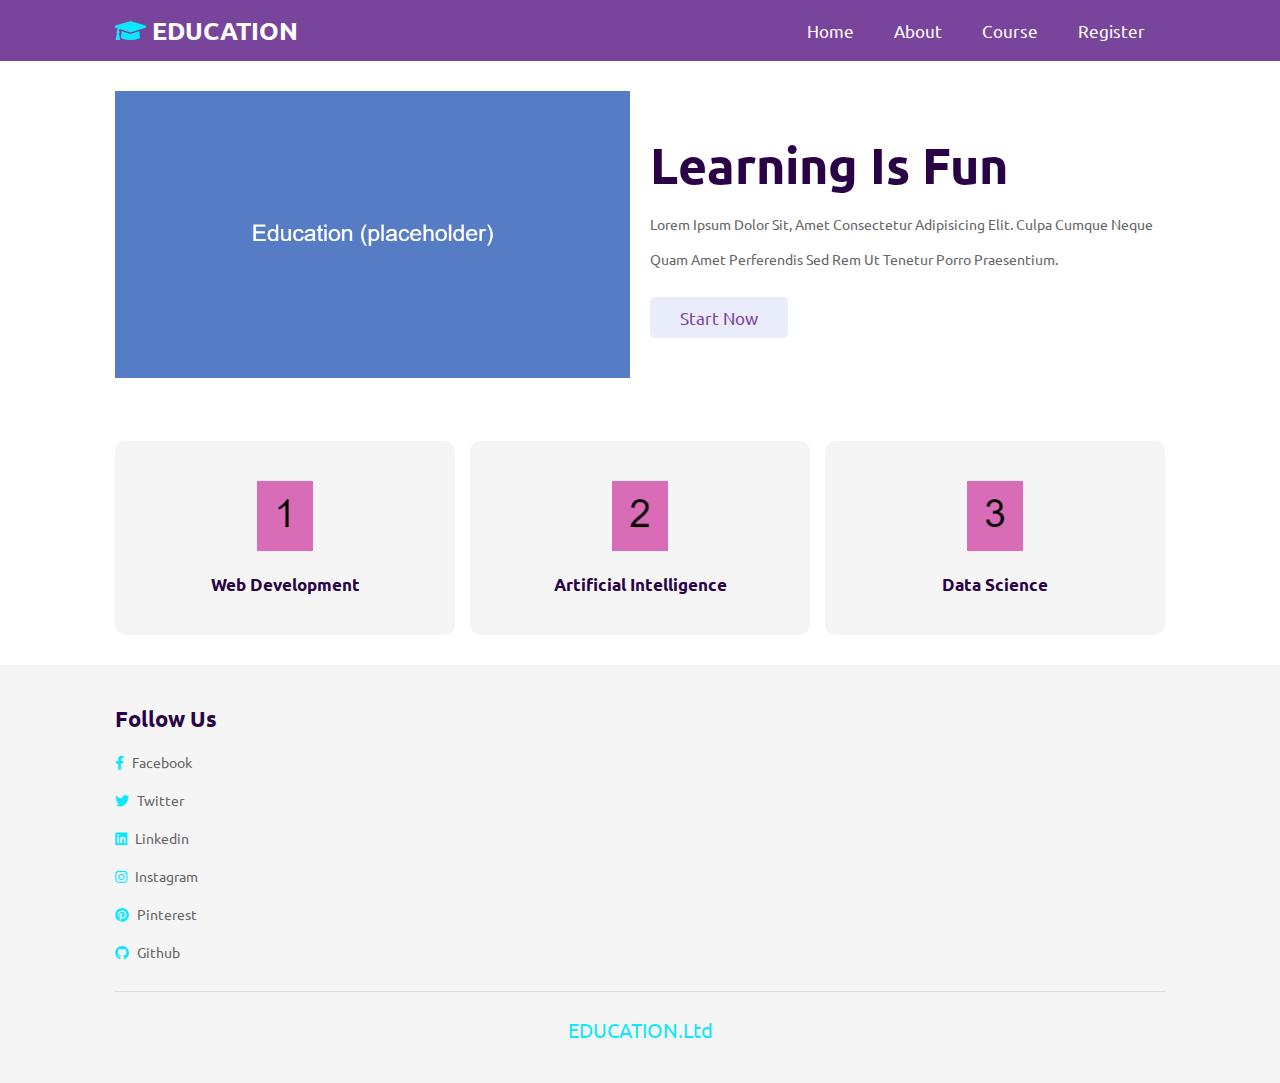
<file: index.html>
<!DOCTYPE html>
<html lang="en">
  <head>
    <meta charset="UTF-8" />
    <meta http-equiv="X-UA-Compatible" content="IE=edge" />
    <meta name="viewport" content="width=device-width, initial-scale=1.0" />
    <title>WEBSITE</title>

    <!-- font awesome cdn link  -->
    <link
      rel="stylesheet"
      href="https://cdnjs.cloudflare.com/ajax/libs/font-awesome/5.15.4/css/all.min.css"
    />

    <!-- custom css file link  -->
    <link rel="stylesheet" href="css/style.css" />

    <script src="js/script.js"></script>
  </head>
  <body>
    <header class="header">
      <a href="index.html" class="logo">
        <i class="fas fa-graduation-cap"></i> EDUCATION
      </a>

      <div id="menu-btn" class="fas fa-bars"></div>

      <nav class="navbar">
        <ul>
          <li><a href="index.html">home</a></li>
          <li><a href="about.html">about</a></li>
          <li>
            <a href="course-3.html">course </a>
          </li>

          <li><a href="contact.html">Register</a></li>
        </ul>
      </nav>
    </header>

    <!-- header section ends -->

    <!-- home section starts  -->

    <section class="home">
      <div class="image">
        <img src="images1/dummy_900x501_ffffff_577cc6_education-placeholder.png" alt="" />
      
      </div>

      <div class="content">
        <h3>Learning is Fun</h3>
        <p>
          Lorem ipsum dolor sit, amet consectetur adipisicing elit. Culpa cumque
          neque quam amet perferendis sed rem ut tenetur porro praesentium.
        </p>
        <a href="#" class="btn">Start now</a>
      </div>
    </section>

    <!-- home section ends -->

    <!-- categories section starts  -->

    <section class="category">
      <a href="#" class="box">
        <img src="images1/dummy_58x73_000000_d86cb6_1.png" alt="" />
        <h3>Web Development</h3>
      </a>

      <a href="#" class="box">
        <img src="images1/dummy_58x73_000000_d86cb6_2.png" alt="" />
        <h3>Artificial Intelligence</h3>
      </a>

      <a href="#" class="box">
        <img src="images1/dummy_58x73_000000_d86cb6_3.png" alt="" />
        <h3>Data Science</h3>
      </a>
    </section>

    <!-- categories section ends -->

    <!-- footer section starts  -->

    <section class="footer">
      <div class="box-container">
        <div class="box">
          

          <div class="box">
            <h3>follow us</h3>
            <a href="#"> <i class="fab fa-facebook-f"></i> facebook </a>
            <a href="#"> <i class="fab fa-twitter"></i> twitter </a>
            <a href="#"> <i class="fab fa-linkedin"></i> linkedin </a>
            <a href="#"> <i class="fab fa-instagram"></i> instagram </a>
            <a href="#"> <i class="fab fa-pinterest"></i> pinterest </a>
            <a href="#"> <i class="fab fa-github"></i> github </a>
          </div>
        </div>
      </div>

      <div class="credit">
        <span>EDUCATION.ltd</span>
      </div>
    </section>

    
  </body>
</html>
</file>
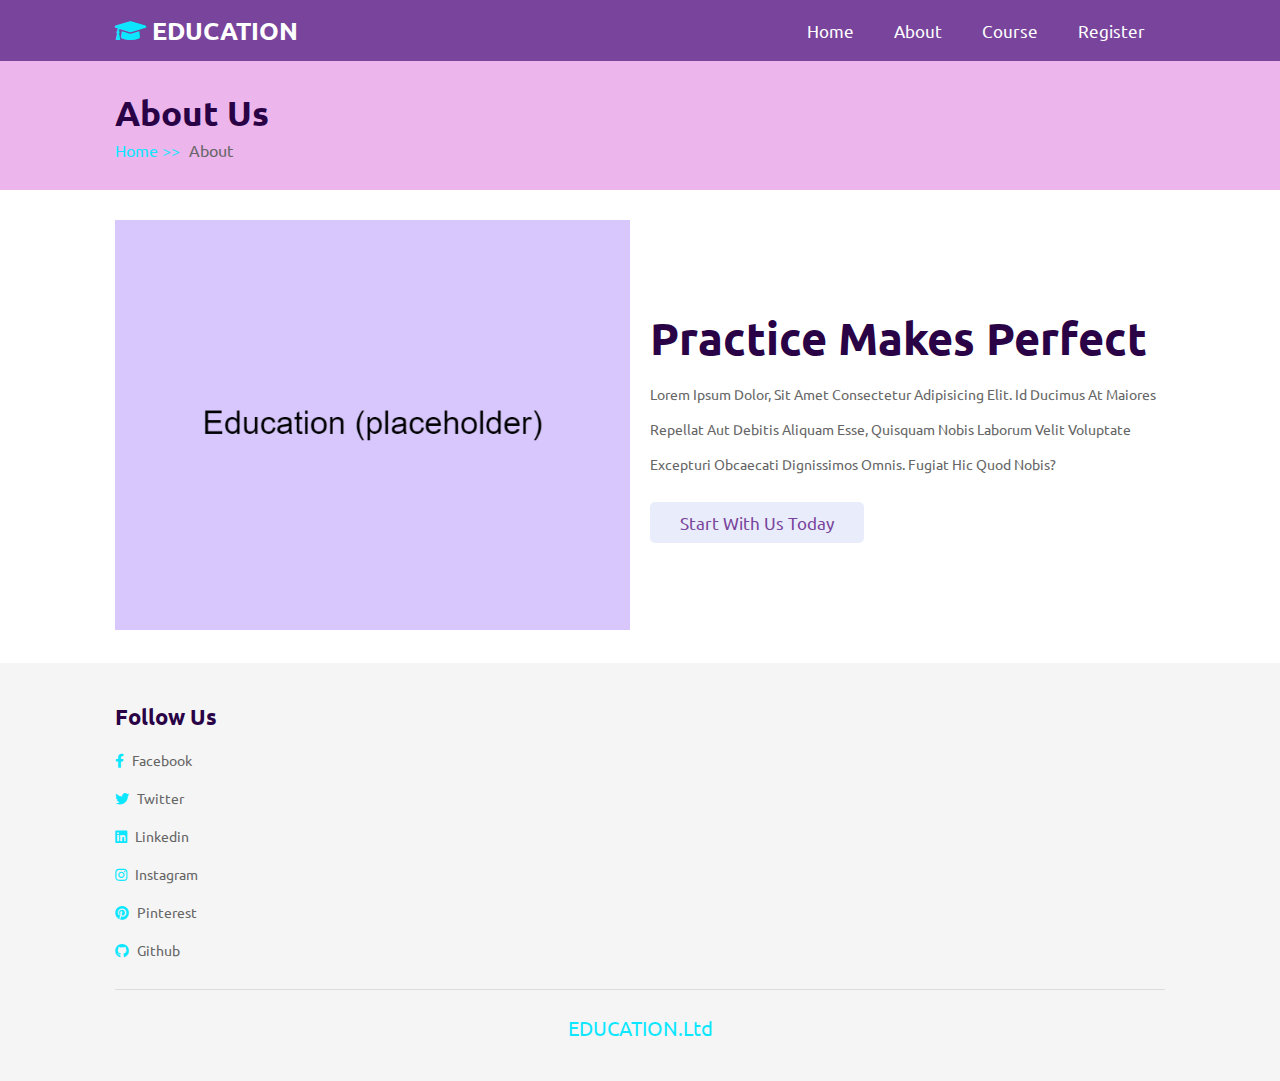
<file: about.html>
<!DOCTYPE html>
<html lang="en">
  <head>
    <meta charset="UTF-8" />
    <meta http-equiv="X-UA-Compatible" content="IE=edge" />
    <meta name="viewport" content="width=device-width, initial-scale=1.0" />
    <title>about</title>

    <!-- font awesome cdn link  -->
    <link
      rel="stylesheet"
      href="https://cdnjs.cloudflare.com/ajax/libs/font-awesome/5.15.4/css/all.min.css"
    />

    <!-- custom css file link  -->
    <link rel="stylesheet" href="css/style.css" />

    <script src="js/script.js"></script>
  </head>
  <body>
    <!-- header section starts  -->

    <header class="header">
      <a href="index.html" class="logo">
        <i class="fas fa-graduation-cap"></i> EDUCATION
      </a>

      <div id="menu-btn" class="fas fa-bars"></div>

      <nav class="navbar">
        <ul>
          <li><a href="index.html">home</a></li>
          <li><a href="about.html">about</a></li>
          <li>
            <a href="course-3.html">course </a>
          </li>

          <li><a href="contact.html">Register</a></li>
        </ul>
      </nav>
    </header>

    <!-- header section ends -->

    <section class="heading">
      <h3>about us</h3>
      <p><a href="index.html">home >></a> about</p>
    </section>

    <!-- about section starts  -->

    <section class="about">
      <div class="image">
        <img src="images1/dummy_640x510_000000_d7c7fc_education-placeholder.png" alt="" />
      </div>

      <div class="content">
        <h3>Practice makes Perfect</h3>
        <p>
          Lorem ipsum dolor, sit amet consectetur adipisicing elit. Id ducimus
          at maiores repellat aut debitis aliquam esse, quisquam nobis laborum
          velit voluptate excepturi obcaecati dignissimos omnis. Fugiat hic quod
          nobis?
        </p>
        <a href="#" class="btn">Start with us today</a>
      </div>
    </section>

    <!-- about section ends -->

    <!-- footer section starts  -->

    <section class="footer">
      <div class="box-container">
        <div class="box">
          <div class="box">
            <h3>follow us</h3>
            <a href="#"> <i class="fab fa-facebook-f"></i> facebook </a>
            <a href="#"> <i class="fab fa-twitter"></i> twitter </a>
            <a href="#"> <i class="fab fa-linkedin"></i> linkedin </a>
            <a href="#"> <i class="fab fa-instagram"></i> instagram </a>
            <a href="#"> <i class="fab fa-pinterest"></i> pinterest </a>
            <a href="#"> <i class="fab fa-github"></i> github </a>
          </div>
        </div>
      </div>

      <div class="credit"><span>EDUCATION.Ltd</span></div>
    </section>

    <!-- footer section ends -->
  </body>
</html>
</file>
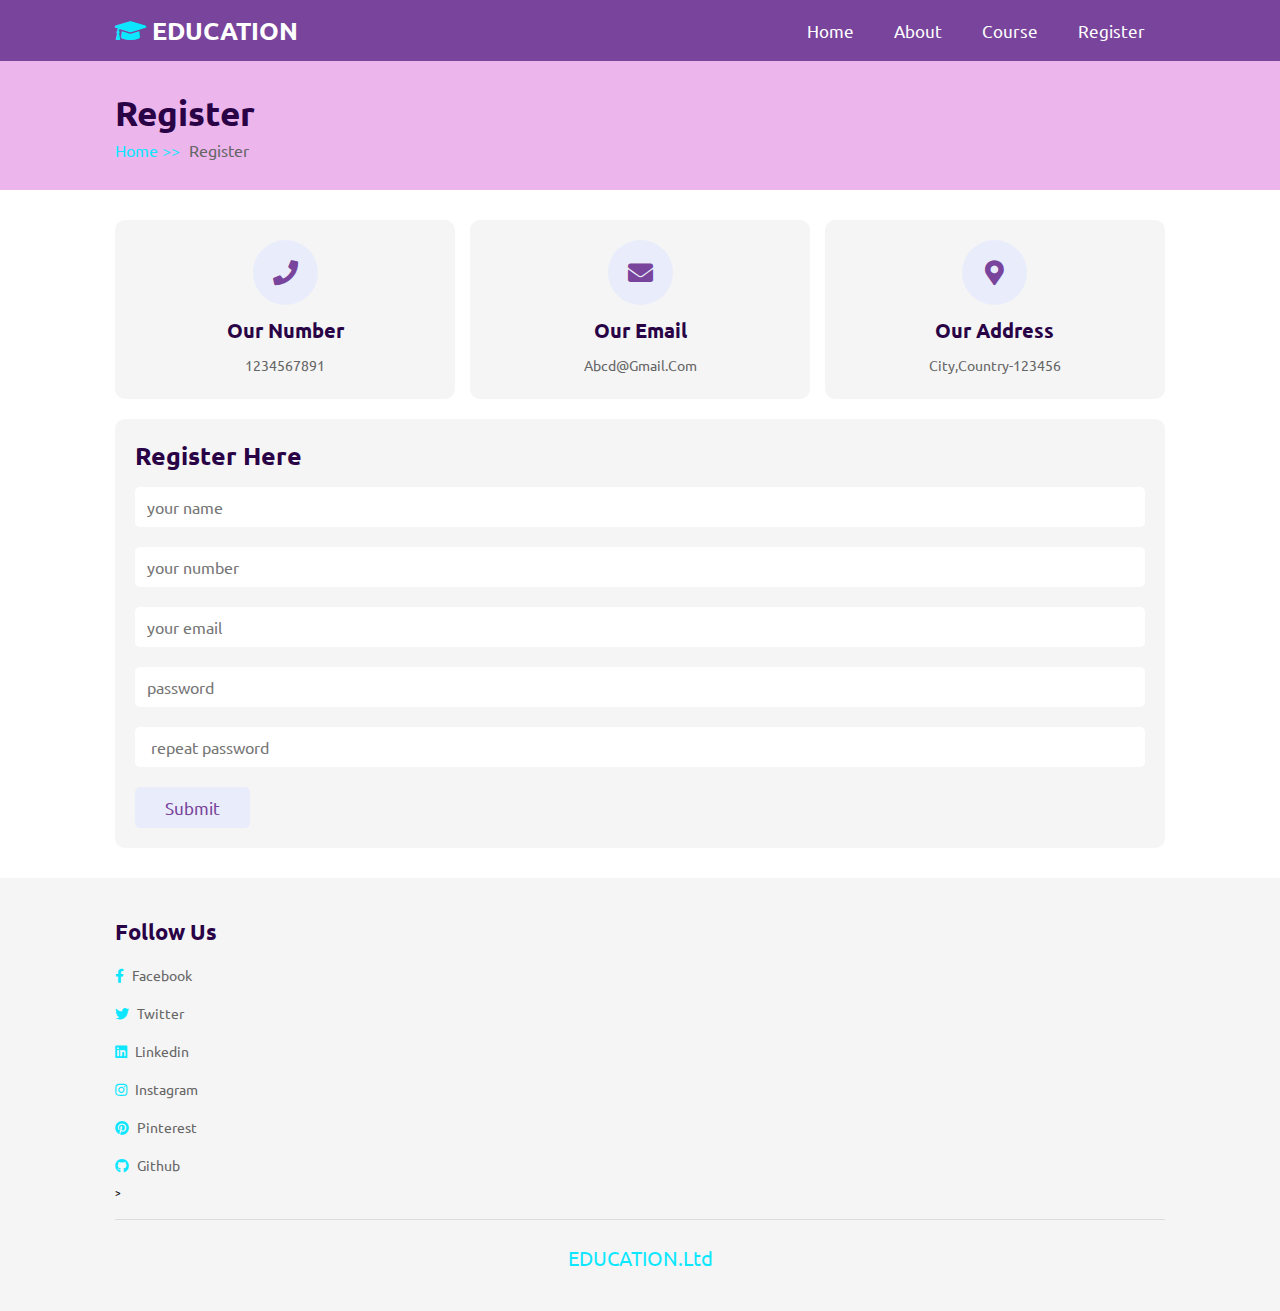
<file: contact.html>
<!DOCTYPE html>
<html lang="en">
  <head>
    <meta charset="UTF-8" />
    <meta http-equiv="X-UA-Compatible" content="IE=edge" />
    <meta name="viewport" content="width=device-width, initial-scale=1.0" />
    <title>Register</title>

    <!-- font awesome cdn link  -->
    <link
      rel="stylesheet"
      href="https://cdnjs.cloudflare.com/ajax/libs/font-awesome/5.15.4/css/all.min.css"
    />

    <!-- custom css file link  -->
    <link rel="stylesheet" href="css/style.css" />
  </head>
  <body>
    <!-- header section starts  -->

    <header class="header">
      <a href="index.html" class="logo">
        <i class="fas fa-graduation-cap"></i> EDUCATION
      </a>

      <div id="menu-btn" class="fas fa-bars"></div>

      <nav class="navbar">
        <ul>
          <li><a href="index.html">home</a></li>
          <li><a href="about.html">about</a></li>
          <li>
            <a href="course-3.html">course </a>
          </li>

          <li><a href="contact.html">Register</a></li>
        </ul>
      </nav>
    </header>

    <!-- header section ends -->

    <section class="heading">
      <h3>Register</h3>
      <p><a href="index.html">home >></a> Register</p>
    </section>

    <section class="contact">
      <div class="icons-container">
        <div class="icons">
          <i class="fas fa-phone"></i>
          <h3>our number</h3>
          <p>1234567891</p>
        </div>

        <div class="icons">
          <i class="fas fa-envelope"></i>
          <h3>our email</h3>
          <p>abcd@gmail.com</p>
        </div>

        <div class="icons">
          <i class="fas fa-map-marker-alt"></i>
          <h3>our address</h3>
          <p>city,country-123456</p>
        </div>
      </div>

      <div class="row">
        <form action="">
          <h3>Register Here</h3>
          <input type="text" name="name" placeholder="your name" class="box" />
          <input
            type="tel"
            name="number"
            placeholder="your number"
            class="box"
          />
          <input
            type="email"
            name="email"
            placeholder="your email"
            class="box"
          />

          <input
            type="password"
            name="password"
            placeholder="password"
            class="box"
          />

          <input
            type="password"
            name="password"
            placeholder=" repeat password"
            class="box"
          />

          <input type="submit" value="submit" class="btn" />
        </form>
      </div>
    </section>

    <!-- footer section starts  -->

    <section class="footer">
      <div class="box-container">
        <div class="box">
          <div class="box">
            <h3>follow us</h3>
            <a href="#"> <i class="fab fa-facebook-f"></i> facebook </a>
            <a href="#"> <i class="fab fa-twitter"></i> twitter </a>
            <a href="#"> <i class="fab fa-linkedin"></i> linkedin </a>
            <a href="#"> <i class="fab fa-instagram"></i> instagram </a>
            <a href="#"> <i class="fab fa-pinterest"></i> pinterest </a>
            <a href="#"> <i class="fab fa-github"></i> github </a>
          </div>
        </div>
      </div>
      >

      <div class="credit"><span>EDUCATION.Ltd</span></div>
    </section>

    <!-- footer section ends -->

    <!-- custom js file link  -->
    <script src="js/script.js"></script>
  </body>
</html>
</file>
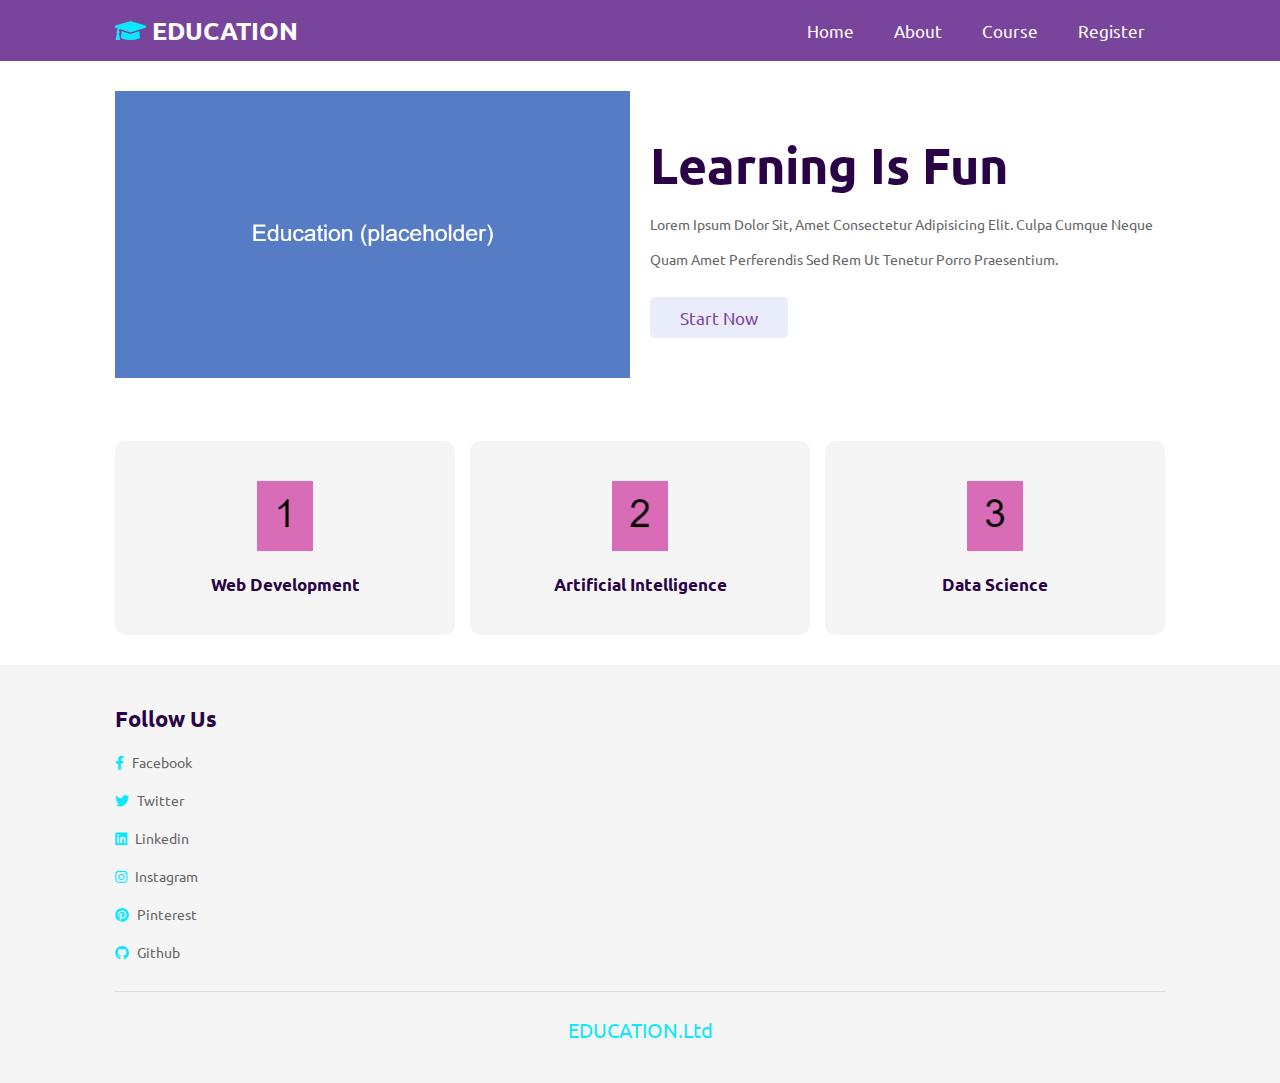
<file: home.html>
<!DOCTYPE html>
<html lang="en">
  <head>
    <meta charset="UTF-8" />
    <meta http-equiv="X-UA-Compatible" content="IE=edge" />
    <meta name="viewport" content="width=device-width, initial-scale=1.0" />
    <title>WEBSITE</title>

    <!-- font awesome cdn link  -->
    <link
      rel="stylesheet"
      href="https://cdnjs.cloudflare.com/ajax/libs/font-awesome/5.15.4/css/all.min.css"
    />

    <!-- custom css file link  -->
    <link rel="stylesheet" href="css/style.css" />

    <script src="js/script.js"></script>
  </head>
  <body>
    <header class="header">
      <a href="home.html" class="logo">
        <i class="fas fa-graduation-cap"></i> EDUCATION
      </a>

      <div id="menu-btn" class="fas fa-bars"></div>

      <nav class="navbar">
        <ul>
          <li><a href="home.html">home</a></li>
          <li><a href="about.html">about</a></li>
          <li>
            <a href="course-3.html">course </a>
          </li>

          <li><a href="contact.html">Register</a></li>
        </ul>
      </nav>
    </header>

    <!-- header section ends -->

    <!-- home section starts  -->

    <section class="home">
      <div class="image">
        <img src="images1/dummy_900x501_ffffff_577cc6_education-placeholder.png" alt="" />
      
      </div>

      <div class="content">
        <h3>Learning is Fun</h3>
        <p>
          Lorem ipsum dolor sit, amet consectetur adipisicing elit. Culpa cumque
          neque quam amet perferendis sed rem ut tenetur porro praesentium.
        </p>
        <a href="#" class="btn">Start now</a>
      </div>
    </section>

    <!-- home section ends -->

    <!-- categories section starts  -->

    <section class="category">
      <a href="#" class="box">
        <img src="images1/dummy_58x73_000000_d86cb6_1.png" alt="" />
        <h3>Web Development</h3>
      </a>

      <a href="#" class="box">
        <img src="images1/dummy_58x73_000000_d86cb6_2.png" alt="" />
        <h3>Artificial Intelligence</h3>
      </a>

      <a href="#" class="box">
        <img src="images1/dummy_58x73_000000_d86cb6_3.png" alt="" />
        <h3>Data Science</h3>
      </a>
    </section>

    <!-- categories section ends -->

    <!-- footer section starts  -->

    <section class="footer">
      <div class="box-container">
        <div class="box">
          

          <div class="box">
            <h3>follow us</h3>
            <a href="#"> <i class="fab fa-facebook-f"></i> facebook </a>
            <a href="#"> <i class="fab fa-twitter"></i> twitter </a>
            <a href="#"> <i class="fab fa-linkedin"></i> linkedin </a>
            <a href="#"> <i class="fab fa-instagram"></i> instagram </a>
            <a href="#"> <i class="fab fa-pinterest"></i> pinterest </a>
            <a href="#"> <i class="fab fa-github"></i> github </a>
          </div>
        </div>
      </div>

      <div class="credit">
        <span>EDUCATION.ltd</span>
      </div>
    </section>

    
  </body>
</html>
</file>
<file: css/style.css>
@import url("https://fonts.googleapis.com/css2?family=Ubuntu&display=swap");
* {
  font-family: "Ubuntu", sans-serif;
  margin: 0;
  padding: 0;
  -webkit-box-sizing: border-box;
  box-sizing: border-box;
  text-transform: capitalize;
  text-decoration: none;
  outline: none;
  border: none;
  -webkit-transition: all 0.2s linear;
  transition: all 0.2s linear;
}

html {
  font-size: 62.5%;
  overflow-x: hidden;
}

section {
  padding: 3rem 9%;
}

.btn {
  display: inline-block;
  margin-top: 1rem;
  padding: 1rem 3rem;
  background: #e9edfb;
  color: #79449c;
  cursor: pointer;
  border-radius: 0.5rem;
  font-size: 1.7rem;
}

.btn:hover {
  color: #fff;
  background: #79449c;
}

.heading {
  background: url(../images1/ebb5eb.png) no-repeat;
  background-size: cover;
  background-position: center;
}

.heading h3 {
  font-size: 3.5rem;
  color: #290346;
}

.heading p {
  font-size: 1.6rem;
  color: #666;
  padding-top: 0.5rem;
}

.heading p a {
  padding-right: 0.5rem;
  color: #0ce7ff;
}

.heading p a:hover {
  color: #79449c;
}

.header {
  position: -webkit-sticky;
  position: sticky;
  top: 0;
  left: 0;
  right: 0;
  z-index: 1000;
  display: -webkit-box;
  display: -ms-flexbox;
  display: flex;
  -webkit-box-align: center;
  -ms-flex-align: center;
  align-items: center;
  -webkit-box-pack: justify;
  -ms-flex-pack: justify;
  justify-content: space-between;
  padding: 0 9%;
  background: #79449c;
}

.header .logo {
  font-size: 2.5rem;
  font-weight: bolder;
  color: #fff;
}

.header .logo i {
  color: #0ce7ff;
}

.header .navbar ul {
  list-style: none;
}

.header .navbar ul li {
  position: relative;
  float: left;
}

.header .navbar ul li:hover ul {
  display: block;
}

.header .navbar ul li a {
  padding: 2rem;
  display: block;
  font-size: 1.7rem;
  color: #fff;
}

.header .navbar ul li a:hover {
  background: #0ce7ff;
}

.header .navbar ul li ul {
  position: absolute;
  left: 0;
  width: 20rem;
  background: #79449c;
  display: none;
}

.header .navbar ul li ul li {
  width: 100%;
}

#menu-btn {
  cursor: pointer;
  color: #fff;
  font-size: 2.5rem;
  display: none;
}

.home {
  display: -webkit-box;
  display: -ms-flexbox;
  display: flex;
  -webkit-box-align: center;
  -ms-flex-align: center;
  align-items: center;
  -ms-flex-wrap: wrap;
  flex-wrap: wrap;
  gap: 2rem;
}

.home .image {
  -webkit-box-flex: 1;
  -ms-flex: 1 1 42rem;
  flex: 1 1 42rem;
}

.home .image img {
  width: 100%;
}

.home .content {
  -webkit-box-flex: 1;
  -ms-flex: 1 1 42rem;
  flex: 1 1 42rem;
}

.home .content h3 {
  color: #290346;
  font-size: 5rem;
}

.home .content p {
  font-size: 1.4rem;
  color: #666;
  padding: 1rem 0;
  line-height: 2.5;
}

.category {
  display: -ms-grid;
  display: grid;
  -ms-grid-columns: (minmax(16rem, 1fr)) [auto-fit];
  grid-template-columns: repeat(auto-fit, minmax(16rem, 1fr));
  gap: 1.5rem;
}

.category .box {
  border-radius: 1rem;
  background: #f5f5f5;
  padding: 4rem 3rem;
  text-align: center;
}

.category .box img {
  height: 7rem;
  margin-bottom: 2rem;
}

.category .box h3 {
  font-size: 1.7rem;
  color: #290346;
}

.about {
  display: -webkit-box;
  display: -ms-flexbox;
  display: flex;
  -webkit-box-align: center;
  -ms-flex-align: center;
  align-items: center;
  -ms-flex-wrap: wrap;
  flex-wrap: wrap;
  gap: 2rem;
}

.about .image {
  -webkit-box-flex: 1;
  -ms-flex: 1 1 42rem;
  flex: 1 1 42rem;
}

.about .image img {
  width: 100%;
}

.about .content {
  -webkit-box-flex: 1;
  -ms-flex: 1 1 42rem;
  flex: 1 1 42rem;
}

.about .content h3 {
  color: #290346;
  font-size: 4.5rem;
}

.about .content p {
  font-size: 1.4rem;
  padding: 1rem 0;
  color: #666;
  line-height: 2.5;
}

.course-1 {
  display: -ms-grid;
  display: grid;
  -ms-grid-columns: (minmax(31rem, 1fr)) [auto-fit];
  grid-template-columns: repeat(auto-fit, minmax(31rem, 1fr));
  gap: 1.5rem;
}

.course-1 .box {
  background: #f5f5f5;
  border-radius: 1rem;
  text-align: center;
  padding: 3rem 2rem;
}

.course-1 .box img {
  margin-bottom: 1rem;
  height: 8rem;
}

.course-1 .box h3 {
  font-size: 2rem;
  color: #290346;
  padding: 0.5rem 0;
}

.course-1 .box p {
  font-size: 1.4rem;
  color: #666;
  line-height: 2.5;
  padding: 1rem 0;
}

.course-2 {
  display: -ms-grid;
  display: grid;
  -ms-grid-columns: (minmax(31rem, 1fr)) [auto-fit];
  grid-template-columns: repeat(auto-fit, minmax(31rem, 1fr));
  gap: 1.5rem;
}

.course-2 .box {
  padding: 2rem;
  border-radius: 1rem;
  background: #f5f5f5;
}

.course-2 .box .image {
  margin-bottom: 2rem;
  text-align: center;
}

.course-2 .box .image img {
  height: 22rem;
}

.course-2 .box .content span {
  font-size: 1.4rem;
  color: #0ce7ff;
  background: #ffeaf4;
  padding: 0.5rem 1rem;
}

.course-2 .box .content h3 {
  color: #290346;
  line-height: 2;
  margin-top: 1.5rem;
  font-size: 2rem;
}

.course-2 .box .content p {
  font-size: 1.4rem;
  color: #666;
  line-height: 2.5;
  padding: 1rem 0;
}

.course-2 .box .content .icons {
  margin-top: 2rem;
  padding-top: 2rem;
  display: -webkit-box;
  display: -ms-flexbox;
  display: flex;
  -webkit-box-align: center;
  -ms-flex-align: center;
  align-items: center;
  -webkit-box-pack: justify;
  -ms-flex-pack: justify;
  justify-content: space-between;
  border-top: 0.1rem solid rgba(0, 0, 0, 0.1);
}

.course-2 .box .content .icons a {
  font-size: 1.4rem;
  color: #666;
}

.course-2 .box .content .icons a:hover {
  color: #0ce7ff;
}

.course-2 .box .content .icons a i {
  padding-right: 0.5rem;
  color: #0ce7ff;
}

.course-3 {
  display: -ms-grid;
  display: grid;
  -ms-grid-columns: (minmax(31rem, 1fr)) [auto-fit];
  grid-template-columns: repeat(auto-fit, minmax(31rem, 1fr));
  gap: 1.5rem;
}

.course-3 .box {
  text-align: center;
  overflow: hidden;
}

.course-3 .box:hover .video video {
  -webkit-transform: scale(1.1);
  transform: scale(1.1);
}

.course-3 .box .video {
  height: 25rem;
  width: 100%;
  overflow: hidden;
  border-radius: 0.5rem;
  position: relative;
}

.course-3 .box .video video {
  height: 100%;
  width: 100%;
  -o-object-fit: cover;
  object-fit: cover;
  cursor: pointer;
}

.course-3 .box .video i {
  position: absolute;
  top: 50%;
  left: 50%;
  -webkit-transform: translate(-50%, -50%);
  transform: translate(-50%, -50%);
  font-size: 2rem;
  height: 5rem;
  width: 5rem;
  line-height: 5rem;
  border-radius: 50%;
  background: #fff;
  color: #290346;
  pointer-events: none;
  z-index: 10;
}

.course-3 .box .content {
  padding-top: 1rem;
}

.course-3 .box .content h3 {
  font-size: 1.7rem;
  color: #290346;
  padding: 0.5rem 0;
}

.course-3 .box .content p {
  font-size: 1.5rem;
  color: #666;
}

.main-video {
  position: fixed;
  top: 0;
  left: 0;
  z-index: 10000;
  background: rgba(0, 0, 0, 0.7);
  display: -webkit-box;
  display: -ms-flexbox;
  display: flex;
  -webkit-box-align: center;
  -ms-flex-align: center;
  align-items: center;
  -webkit-box-pack: center;
  -ms-flex-pack: center;
  justify-content: center;
  height: 100%;
  width: 100%;
  display: none;
}

.main-video.active {
  display: -webkit-box;
  display: -ms-flexbox;
  display: flex;
}

.main-video #close-vid {
  position: absolute;
  top: 1.5rem;
  right: 2.5rem;
  font-size: 6rem;
  color: #fff;
  cursor: pointer;
}

.main-video video {
  width: 80%;
  border: 0.5rem solid #fff;
  border-radius: 0.5rem;
}

.teachers {
  display: -ms-grid;
  display: grid;
  -ms-grid-columns: (minmax(27rem, 1fr)) [auto-fit];
  grid-template-columns: repeat(auto-fit, minmax(27rem, 1fr));
  gap: 1.5rem;
}

.teachers .box {
  text-align: center;
  overflow: hidden;
}

.teachers .box:hover .image .share {
  -webkit-transform: translateY(0);
  transform: translateY(0);
}

.teachers .box:hover .image .share a {
  -webkit-transform: translateY(-1rem);
  transform: translateY(-1rem);
  opacity: 1;
  -webkit-transition: -webkit-transform 0.2s 0.2s;
  transition: -webkit-transform 0.2s 0.2s;
  transition: transform 0.2s 0.2s;
  transition: transform 0.2s 0.2s, -webkit-transform 0.2s 0.2s;
}

.teachers .box .image {
  overflow: hidden;
  height: 32rem;
  width: 100%;
  position: relative;
  border-radius: 1rem;
}

.teachers .box .image .share {
  position: absolute;
  top: 0;
  left: 0;
  height: 100%;
  width: 100%;
  background: rgba(0, 0, 0, 0.7);
  display: -webkit-box;
  display: -ms-flexbox;
  display: flex;
  -webkit-box-align: end;
  -ms-flex-align: end;
  align-items: flex-end;
  -webkit-box-pack: center;
  -ms-flex-pack: center;
  justify-content: center;
  z-index: 10;
  overflow: hidden;
  -webkit-transform: translateY(-100%);
  transform: translateY(-100%);
}

.teachers .box .image .share a {
  font-size: 2.5rem;
  margin: 2rem 1.5rem;
  color: #fff;
  -webkit-transform: translateY(5rem);
  transform: translateY(5rem);
  opacity: 0;
}

.teachers .box .image .share a:hover {
  color: #0ce7ff;
}

.teachers .box .image img {
  height: 100%;
  width: 100%;
  -o-object-fit: cover;
  object-fit: cover;
}

.teachers .box .content {
  padding-top: 1rem;
}

.teachers .box .content h3 {
  font-size: 2rem;
  color: #290346;
}

.teachers .box .content span {
  color: #666;
  font-size: 1.5rem;
}

.blog {
  display: -ms-grid;
  display: grid;
  -ms-grid-columns: (minmax(31rem, 1fr)) [auto-fit];
  grid-template-columns: repeat(auto-fit, minmax(31rem, 1fr));
  gap: 1.5rem;
}

.blog .box .image {
  height: 25rem;
  width: 100%;
  overflow: hidden;
}

.blog .box .image img {
  height: 100%;
  width: 100%;
  -o-object-fit: cover;
  object-fit: cover;
  border-radius: 0.5rem;
}

.blog .box .content {
  padding: 2rem;
  background: #f5f5f5;
}

.blog .box .content .icons {
  padding: 1.5rem 0;
  margin-bottom: 1rem;
  display: -webkit-box;
  display: -ms-flexbox;
  display: flex;
  -webkit-box-align: center;
  -ms-flex-align: center;
  align-items: center;
  -webkit-box-pack: justify;
  -ms-flex-pack: justify;
  justify-content: space-between;
}

.blog .box .content .icons a {
  font-size: 1.4rem;
  color: #666;
}

.blog .box .content .icons a:hover {
  color: #79449c;
}

.blog .box .content .icons a i {
  padding-right: 0.5rem;
  color: #79449c;
}

.blog .box .content h3 {
  font-size: 1.7rem;
  padding: 0.5rem 0;
  color: #290346;
}

.blog .box .content p {
  padding: 1rem 0;
  font-size: 1.4rem;
  line-height: 2.5;
  color: #666;
}

.contact .icons-container {
  display: -ms-grid;
  display: grid;
  -ms-grid-columns: (minmax(30rem, 1fr)) [auto-fit];
  grid-template-columns: repeat(auto-fit, minmax(30rem, 1fr));
  gap: 1.5rem;
}

.contact .icons-container .icons {
  text-align: center;
  padding: 2rem;
  border-radius: 1rem;
  background: #f5f5f5;
  margin-bottom: 2rem;
}

.contact .icons-container .icons i {
  height: 6.5rem;
  width: 6.5rem;
  line-height: 6.5rem;
  font-size: 2.5rem;
  color: #79449c;
  background: #e9edfb;
  border-radius: 50%;
  text-align: center;
  margin-bottom: 0.5rem;
}

.contact .icons-container .icons h3 {
  font-size: 2rem;
  color: #290346;
  padding: 0.7rem 0;
}

.contact .icons-container .icons p {
  line-height: 2;
  font-size: 1.4rem;
  color: #666;
}

.contact .row {
  display: -webkit-box;
  display: -ms-flexbox;
  display: flex;
  -ms-flex-wrap: wrap;
  flex-wrap: wrap;
  gap: 1.5rem;
}

.contact .row form {
  -webkit-box-flex: 1;
  -ms-flex: 1 1 42rem;
  flex: 1 1 42rem;
  border-radius: 1rem;
  background: #f5f5f5;
  padding: 2rem;
}

.contact .row form h3 {
  font-size: 2.5rem;
  color: #290346;
  margin-bottom: 0.5rem;
}

.contact .row form .box,
.contact .row form textarea {
  width: 100%;
  padding: 1rem 1.2rem;
  font-size: 1.6rem;
  color: #666;
  text-transform: none;
  margin: 1rem 0;
  border-radius: 0.5rem;
  background: #fff;
}

.contact .row form textarea {
  height: 15rem;
  resize: none;
}

.contact .row .map {
  -webkit-box-flex: 1;
  -ms-flex: 1 1 42rem;
  flex: 1 1 42rem;
  width: 100%;
  border-radius: 1rem;
}

.footer {
  background: #f5f5f5;
}

.footer .box-container {
  display: -ms-grid;
  display: grid;
  -ms-grid-columns: (minmax(25rem, 1fr)) [auto-fit];
  grid-template-columns: repeat(auto-fit, minmax(25rem, 1fr));
  gap: 1.5rem;
}

.footer .box-container .box h3 {
  font-size: 2.2rem;
  padding: 1rem 0;
  color: #290346;
}

.footer .box-container .box a {
  display: block;
  font-size: 1.4rem;
  padding: 1rem 0;
  color: #666;
}

.footer .box-container .box a:hover {
  color: #0ce7ff;
}

.footer .box-container .box a:hover i {
  padding-right: 2rem;
}

.footer .box-container .box a i {
  color: #0ce7ff;
  padding-right: 0.5rem;
}

.footer .credit {
  text-align: center;
  margin-top: 2rem;
  padding: 1rem;
  padding-top: 2.5rem;
  font-size: 2rem;
  color: #666;
  border-top: 0.1rem solid rgba(0, 0, 0, 0.1);
}

.footer .credit span {
  color: #0ce7ff;
}

@media (max-width: 1200px) {
  html {
    font-size: 55%;
  }
  section {
    padding: 3rem 2rem;
  }
}

@media (max-width: 768px) {
  #menu-btn {
    display: inline-block;
  }
  .header {
    padding: 2rem;
  }
  .header .navbar {
    position: absolute;
    top: 99%;
    left: 0;
    right: 0;
    background: #79449c;
    -webkit-clip-path: polygon(0 0, 100% 0, 100% 0, 0 0);
    clip-path: polygon(0 0, 100% 0, 100% 0, 0 0);
  }
  .header .navbar.active {
    -webkit-clip-path: polygon(0 0, 100% 0, 100% 100%, 0 100%);
    clip-path: polygon(0 0, 100% 0, 100% 100%, 0 100%);
  }
  .header .navbar ul li {
    width: 100%;
  }
  .header .navbar ul li ul {
    width: 100%;
    position: relative;
  }
  .about .content h3 {
    font-size: 3rem;
  }
  .main-video video {
    width: 95%;
    border-width: 0.2rem;
  }
}

@media (max-width: 450px) {
  html {
    font-size: 50%;
  }
}
/*# sourceMappingURL=style.css.map */
</file>
